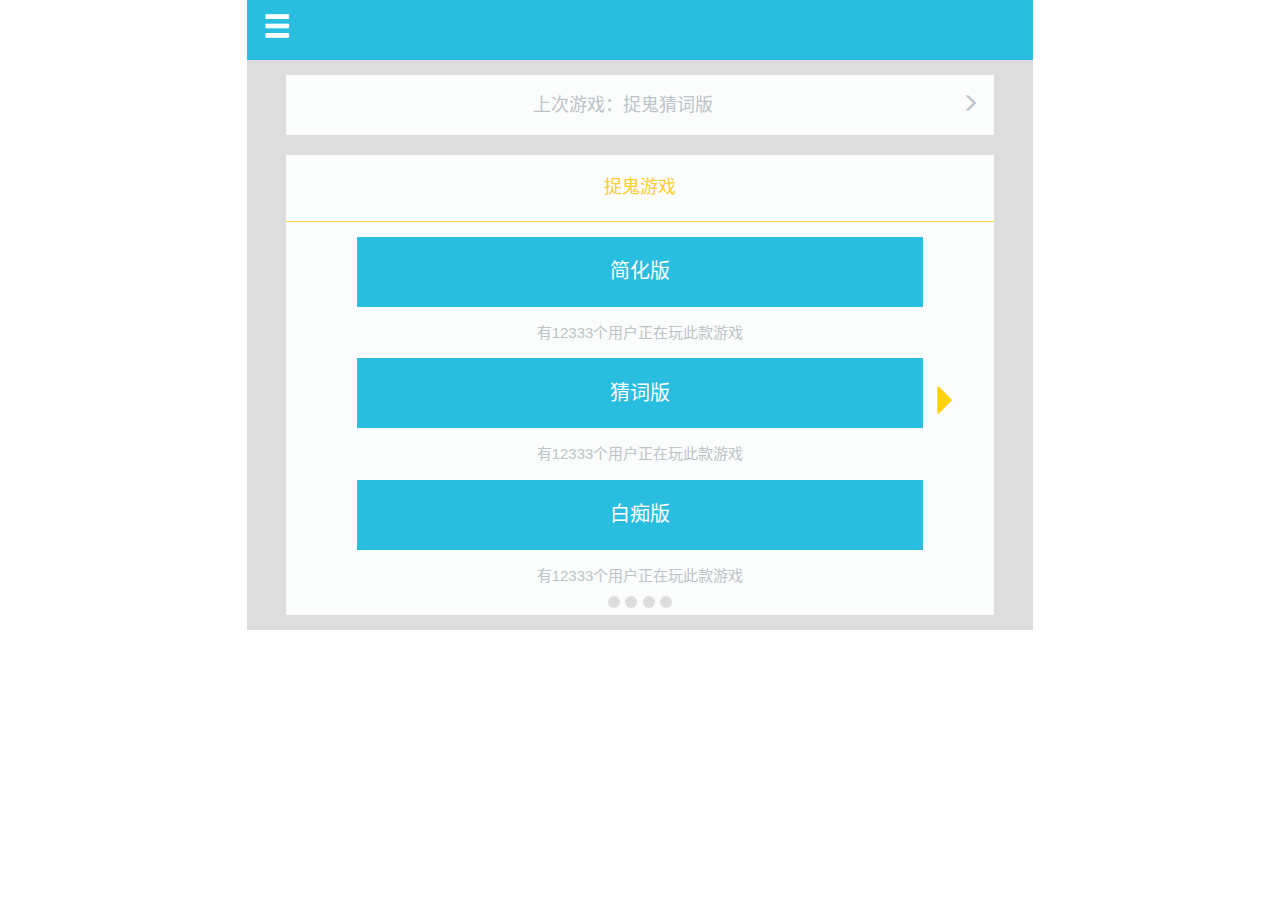
<file: index.html>
<!DOCTYPE html>
<html lang="zh-CN">
  <head>
    <meta charset="utf-8">
    <meta http-equiv="X-UA-Compatible" content="IE=edge">
    <meta name="viewport" content="width=device-width, initial-scale=1">
    <!-- 上述3个meta标签*必须*放在最前面，任何其他内容都*必须*跟随其后！ -->
    <title>桌游精灵</title>

    <!-- Bootstrap --> <!-- 引入 Bootstrap -->
    <link href="css/bootstrap.min.css" rel="stylesheet">
	 <!-- 引入自定义样式表 -->
	<link href="css/styles.css" rel="stylesheet">
    <!-- HTML5 shim and Respond.js for IE8 support of HTML5 elements and media queries -->
    <!-- WARNING: Respond.js doesn't work if you view the page via file:// -->
    <!--[if lt IE 9]>
      <script src="//cdn.bootcss.com/html5shiv/3.7.2/html5shiv.min.js"></script>
      <script src="//cdn.bootcss.com/respond.js/1.4.2/respond.min.js"></script>
    <![endif]-->
  </head>
  <body>
	<header> 
		<button class="onebtn"> 
			<span class="glyphicon glyphicon-menu-hamburger" aria-hidden="true"></span>
		</button>
	</header>
	<main>
		<div class="last_time_game">
			上次游戏：捉鬼猜词版
			<span class="glyphicon glyphicon-menu-right menu-right" aria-hidden="true">
		</div>
		<div class="game">
			<div class="game_name">
			捉鬼游戏
			</div>
			<button type="button" class=" game_button" onclick="javascrtpt:window.location.href='vote.html'">
			简化版
			</button>
			<div class="user_num">
			有12333个用户正在玩此款游戏
			</div>
			
			<button type="button" class="game_button" onclick="javascrtpt:window.location.href='vote.html'">
			猜词版
			</button>
			<div class="user_num">
			有12333个用户正在玩此款游戏
			</div>
			
			<button type="button" class="game_button" onclick="javascrtpt:window.location.href='vote.html'">
			白痴版
			</button>
			<div class="user_num">
			有12333个用户正在玩此款游戏
			</div>
			
			<div class="foot_btn_box">
			<button type="button" class="foot_btn"onclick="javascrtpt:window.location.href='index.html'"></button>
			<button type="button" class="foot_btn"onclick="javascrtpt:window.location.href='vote.html'"></button>
			<button type="button" class="foot_btn"></button>
			<button type="button" class="foot_btn"></button>
			</div>
			<span class="glyphicon glyphicon-triangle-right triangle" aria-hidden="true">
		</div>
		
		
		
	</main>
 
    <!-- jQuery (necessary for Bootstrap's JavaScript plugins) -->
    <script src="https://ajax.googleapis.com/ajax/libs/jquery/1.12.4/jquery.min.js"></script>
    <!-- Include all compiled plugins (below), or include individual files as needed-->
    <script src="js/bootstrap.min.js"></script> 
  </body>
</html>
</file>
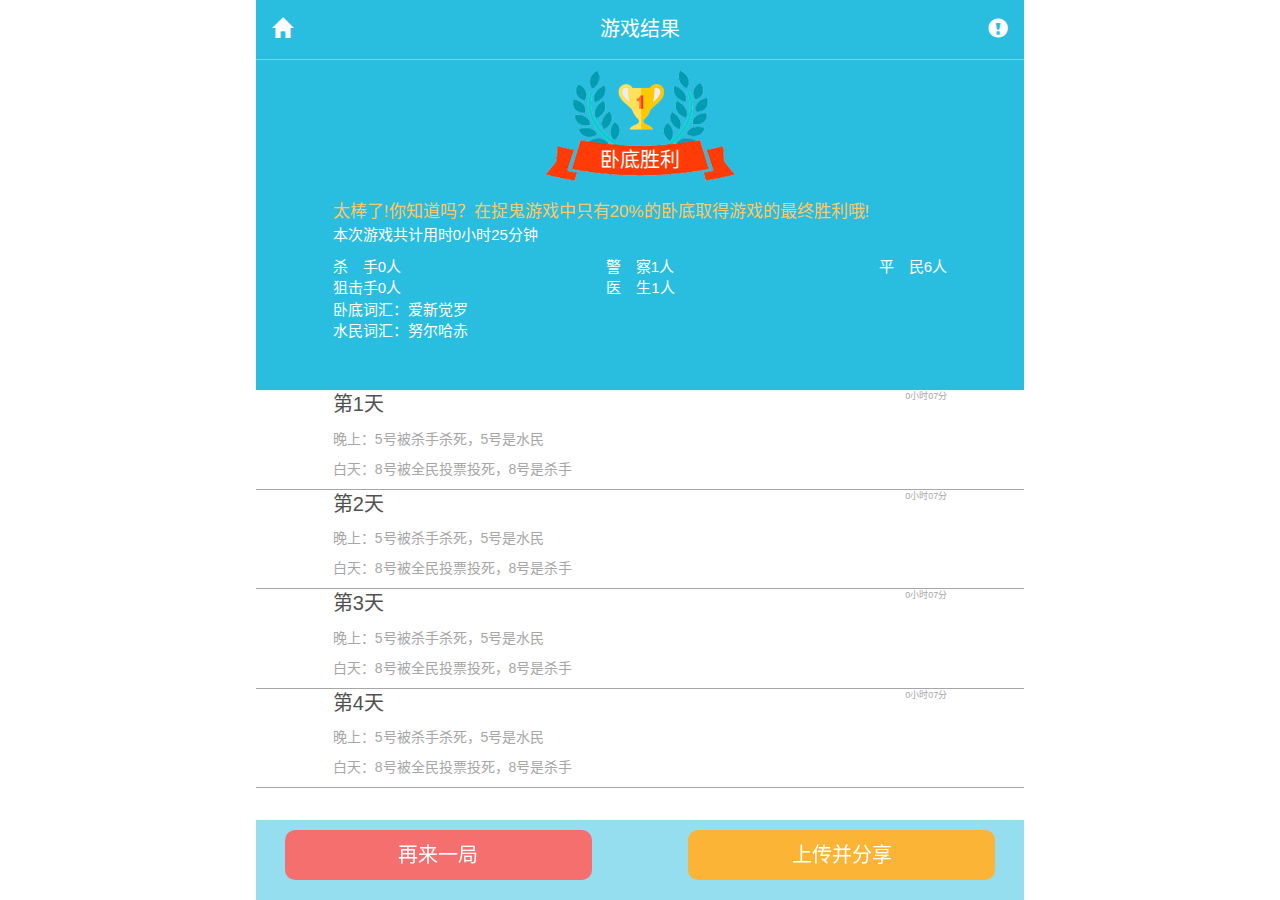
<file: result.html>
<!DOCTYPE html>
<html lang="zh-CN">
  <head>
    <meta charset="utf-8">
    <meta http-equiv="X-UA-Compatible" content="IE=edge">
    <meta name="viewport" content="width=device-width, initial-scale=1">
    <!-- 上述3个meta标签*必须*放在最前面，任何其他内容都*必须*跟随其后！ -->
    <title>游戏结果</title>

    <!-- Bootstrap --> <!-- 引入 Bootstrap -->
    <link href="css/bootstrap.min.css" rel="stylesheet">
	 <!-- 引入自定义样式表 -->
	<link href="css/result.styles.css" rel="stylesheet">
    <!-- HTML5 shim and Respond.js for IE8 support of HTML5 elements and media queries -->
    <!-- WARNING: Respond.js doesn't work if you view the page via file:// -->
    <!--[if lt IE 9]>
      <script src="//cdn.bootcss.com/html5shiv/3.7.2/html5shiv.min.js"></script>
      <script src="//cdn.bootcss.com/respond.js/1.4.2/respond.min.js"></script>
    <![endif]-->
  </head>
  <body>

	<header> 
		<button class="head_btn1"> 
			<span class="glyphicon glyphicon-home" aria-hidden="true"></span>			
		</button>
		<span class="head_text">游戏结果</span>
		<button class="head_btn2">
			<span class="glyphicon glyphicon-exclamation-sign" aria-hidden="true"></span>
		</button>
	</header>
	<main>
		<div class="flower_box">
			
			<img src="images/flower_trophy.png"class="flower"/>
		<p class="flower_text">卧底胜利</p>
		</div>
		
		<div class="game_statistics">
			<div class="game_text">太棒了!你知道吗？在捉鬼游戏中只有20%的卧底取得游戏的最终胜利哦!</div>
		
			<p >本次游戏共计用时0小时25分钟</p>
		<div class="statistics_text">	
			<span >杀&ensp;&ensp;手0人</span>
			<span >警&ensp;&ensp;察1人</span>
			<span >平&ensp;&ensp;民6人</span>
		</div>	
		<div class="statistics_text">	
			<span >狙击手0人</span>
			<span >医&ensp;&ensp;生1人</span>
			<span >&ensp;&ensp;&ensp;&ensp;&ensp;&ensp;&ensp;&ensp;&ensp;</span>
		</div>		
			<span class="wight100">卧底词汇：爱新觉罗</span>
			<span class="wight100">水民词汇：努尔哈赤</span>
		</div>
		<div class="day_box">
			<p class="day">第1天<span class="day2">0小时07分</span></p>
			<p >晚上：5号被杀手杀死，5号是水民</p>
			<p >白天：8号被全民投票投死，8号是杀手</p>		
		</div>
		<div class="day_box">
			<p class="day">第2天<span class="day2">0小时07分</span></p>
			<p >晚上：5号被杀手杀死，5号是水民</p>
			<p >白天：8号被全民投票投死，8号是杀手</p>
		</div>
		<div class="day_box">
			<p class="day">第3天<span class="day2">0小时07分</span></p>
			<p >晚上：5号被杀手杀死，5号是水民</p>
			<p >白天：8号被全民投票投死，8号是杀手</p>
		</div>
		<div class="day_box">
			<p class="day">第4天<span class="day2">0小时07分</span></p>
			<p >晚上：5号被杀手杀死，5号是水民</p>
			<p >白天：8号被全民投票投死，8号是杀手</p>
		</div>
	</main>
	<div class="footer_back">
	</div>
	<footer>
		<button type="button" class="footer_btn_1"onclick="javascrtpt:window.location.href='index.html'">再来一局</button>
		<button type="button" class="footer_btn_2">上传并分享</button>
	</footer>
    <!-- jQuery (necessary for Bootstrap's JavaScript plugins) -->
    <script src="https://ajax.googleapis.com/ajax/libs/jquery/1.12.4/jquery.min.js"></script>
    <!-- Include all compiled plugins (below), or include individual files as needed-->
    <script src="js/bootstrap.min.js"></script> 
  </body>
</html>
</file>
<file: css/styles.css>
html{
	background:#ffffff;
}
body{
	background:#dddddd;
	min-width:300px;
	max-width:786px;
	margin:0;
	text-align:center;
	margin:0 auto;
}
header{
	background:#29bde0;
	height:60px;
	width:100%;
	position:fixed;
	top:0; /*距顶部0*/ 
	z-index:999;
	max-width:786px;

}
main{
	padding-top:75px;
	padding-bottom:15px;
}
.onebtn{
	background:#29bde0;
	height:60px;
	border:none;
	outline:none;
	margin-left:10px;
	color: #fff;
	font-size: 28px;
	float:left;
	
}

.last_time_game{
	background:#FBFCFC;
	text-align:center;
	height:60px;
	width:90%;
	color: #BDC3C7;
	font-size: 18px;
	padding-top:18px;
	margin:0 auto;
	
}
.menu-right{
	float:right;
	margin-right:15px;
}
.game{
	margin:0 auto;
	background:#FBFCFC;
	text-align:center;
	width:90%;
	color: #BDC3C7;
	font-size: 20px;
	margin-top:20px;
	position:relative;
	z-index:20;
}
.game_name{
	text-align:center;
	width:100%;
	float:right;
	color: #FCCE2F;
	font-size: 18px;
	padding-top:20px;
	padding-bottom:20px;
	border-width: 0  0 1px 0;
	border-style: solid;
	border-color:  #FCCE2F;
}
.game_button{
	background:#29bde0;
	border:none;
	outline:none;
	color: #fff;
	width:80%;
	height:70px;
	margin-top:15px;
	border-radius: 0px; 
	
}
.user_num{
	margin-top:15px;
	font-size: 15px;
}
.foot_btn{
	border-radius: 50px; 
	border:none;
	outline:none;
	height:12px;
	background:#dddddd;
}
.triangle{
	color:#FFD306;
	position:absolute;
	top:50%; /*距顶部50%*/ 
	left:91%; 
	font-size: 30px;
}

.foot_btn:hover{background:#29bde0;}
.foot_btn:focus {background:#29bde0;}
.foot_btn:link{background:#dddddd;}
</file>
<file: css/result.styles.css>
html{
	background:#ffffff;
}

body{
	background:#dddddd;
	min-width:320px;
	max-width:768px;
	margin:0 auto;
	text-align:center;
}
header{
	background:#29bde0;
	height:60px;
	width:100%;
	position:fixed;
	top:0; /*距顶部0*/ 
	z-index:999;
	max-width:768px;
	border-bottom:1px solid #74d4eb;
	
	
}
main{
	padding-top:60px;
	background:#fff;
	padding-bottom:80px;
}
footer{
	
	width:100%;
	padding: 20px  0px 20px 0;	
	position:fixed;
	bottom:0; /*距顶部0*/ 
	max-width:768px;
}
.footer_back{
	max-width:768px;
	position:fixed;
	bottom:0; /*距顶部0*/ 
	height:80px;
	width:100%;
	filter:alpha(Opacity=50);-moz-opacity:0.5;opacity: 0.5;
	background:#29bde0;
}
.head_btn1{
	background:#29bde0;
	margin-top:15px;
	border:none;/*无边框*/ 
	outline:none;/*激活时无边框*/ 
	margin-left:10px;
	margin-bottom:5px;
	color: #fff;
	font-size: 20px;
	float:left;
}
.head_btn2{
	background:#29bde0;
	margin-top:15px;
	border:none;
	outline:none;
	margin-right:10px;
	color: #fff;
	font-size: 20px;
	float:right;
}
.head_text{
	font-size: 20px;
	color: #fff;
	margin:0 auto;
	position:relative;
	top:15px; /*距顶部50%*/ 
}

.flower_box{
	background:#29bde0;
	width:100%;
	height:100px;
}
.flower{
	margin-top:10px;
	width:190px;
}
.trophy{
	width:50px;
	position:relative;
	bottom:150px;
	
   
}
.flower_text{
	font-size: 20px;
	color:#fff;
	position:relative;
	bottom: 35px;
}
.game_text{
	font-size: 17px;
	color:rgb(255,200,101);
	padding-top:10px;
	text-align:left;
	
}
.game_statistics{
	height:230px;
	background:#29bde0;
	color:#fff;
	font-size: 15px;
	text-align:left;
	padding:0 10%;
	padding-top:30px;
}
.statistics_text{
	display: flex;
    justify-content: space-between;
}

.wight100{
	width:100%;
	float:left;
}
.day_box{
	text-align:left;
	color:#a6a6a6;
	padding:0 10%;
	border-bottom:1px solid #a6a6a6;
}
.day{
	display: flex;
    justify-content: space-between;
	color:#515151;
	font-size: 20px;
}
.day2{
	
	color:#a6a6a6;
	font-size: 9px;
	float:right;
	
}
.footer_btn_1{
	background:#f66f6f;
	width:40%;
	height:50px;
	border:none;
	border-radius:10px;
	color: #fff;
	font-size: 20px;
	margin-right:6%;
	
}
.footer_btn_2{
	background:#fbb435;
	width:40%;
	height:50px;
	border:none;
	border-radius:10px;
	color: #fff;
	font-size: 20px;
	margin-left:6%;

}
</file>
